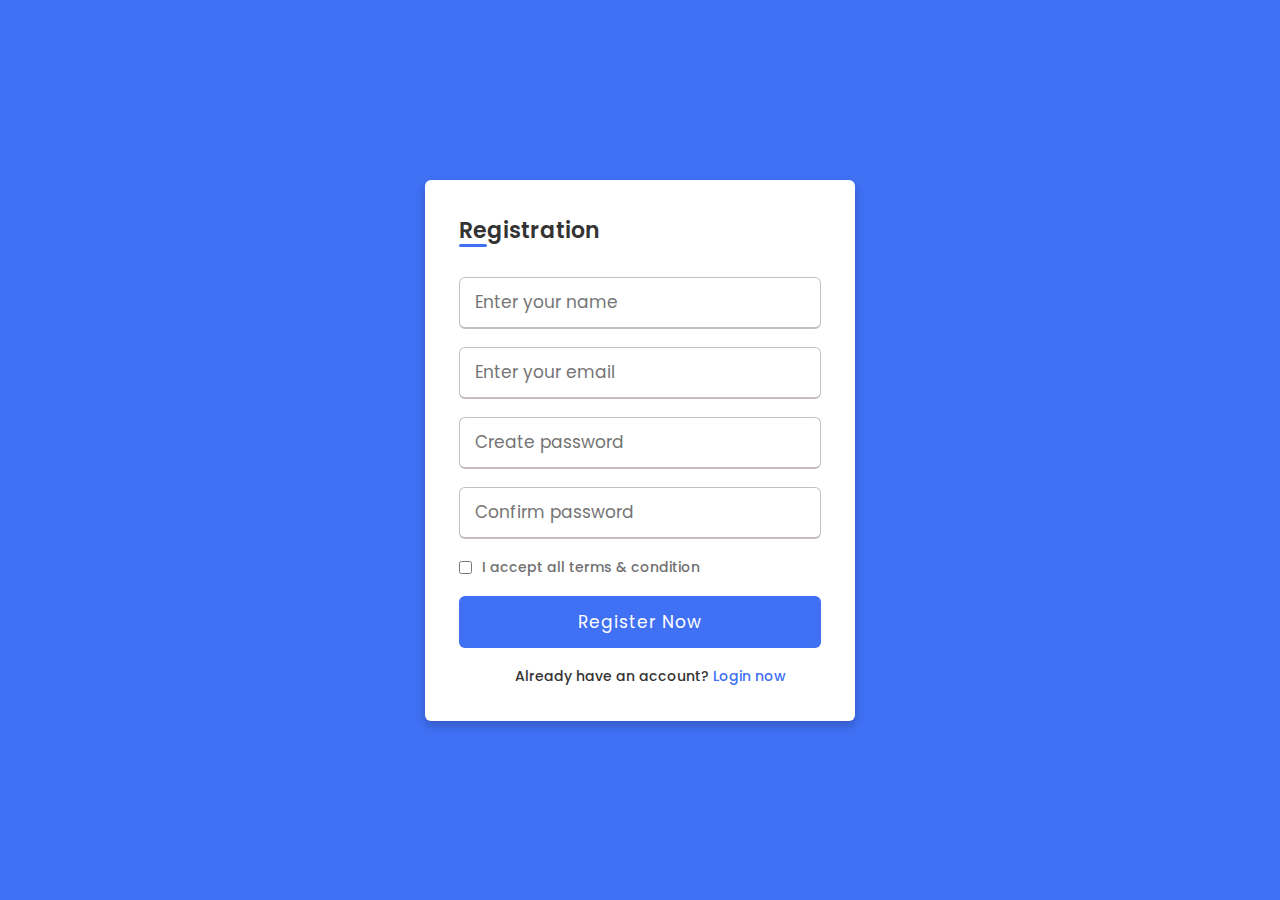
<file: index.html>
<!DOCTYPE html>
<!-- Coding By CodingNepal - codingnepalweb.com -->
<html lang="en" dir="ltr">
  <head>
    <meta charset="UTF-8" />
    <meta name="viewport" content="width=device-width, initial-scale=1.0" />
    <title>Registration or Sign Up form in HTML CSS | CodingLab</title>
    <link rel="stylesheet" href="style.css" />
  </head>
  <body>
    <div class="wrapper">
      <h2>Registration</h2>
      <form action="#">
        <div class="input-box">
          <input type="text" placeholder="Enter your name" required />
        </div>
        <div class="input-box">
          <input type="text" placeholder="Enter your email" required />
        </div>
        <div class="input-box">
          <input type="password" placeholder="Create password" required />
        </div>
        <div class="input-box">
          <input type="password" placeholder="Confirm password" required />
        </div>
        <div class="policy">
          <input type="checkbox" />
          <h3>I accept all terms & condition</h3>
        </div>
        <div class="input-box button">
          <input type="Submit" value="Register Now" />
        </div>
        <div class="text">
          <h3>Already have an account? <a href="login.html">Login now</a></h3>
        </div>
      </form>
    </div>
  </body>
</html>
</file>
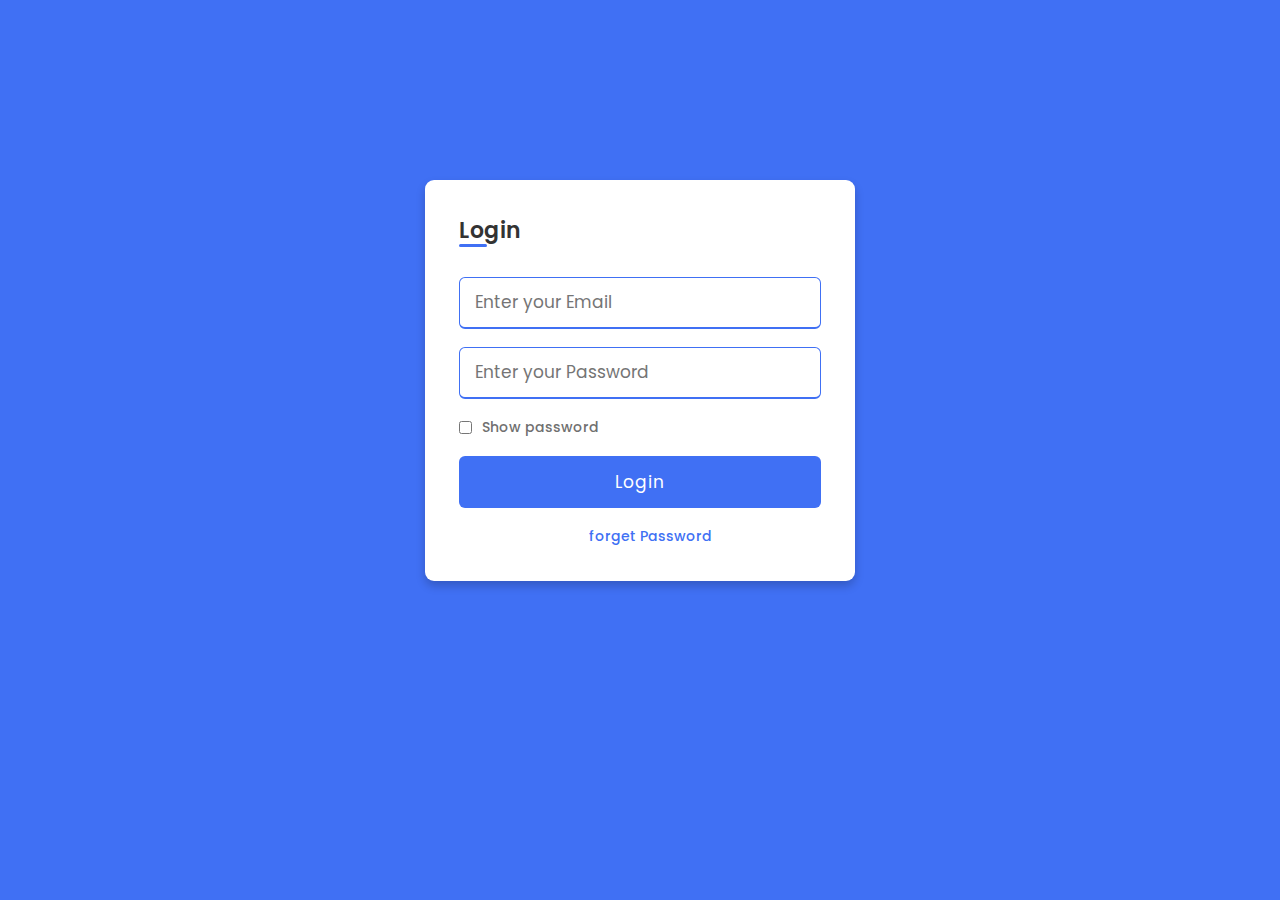
<file: login.html>
<!DOCTYPE html>
<html lang="en">
<head>
    <meta charset="UTF-8">
    <meta name="viewport" content="width=
    , initial-scale=1.0">
    <title>Document</title>
    <link rel="stylesheet" href="style2.css">
</head>
<body>

    <div class="wrapper">
        <h2>Login</h2>
    
        <form action="#">
        <div class="input-box">
            <input type="text" placeholder="Enter your Email" name="" id="">
        </div>
        <div class="input-box">
            <input type="text" placeholder="Enter your Password" name="" id="">
        </div>
        <div class="show">
            <input type="checkbox" name="" id="">
                <h3>Show password</h3>
            </input>
        </div>
        <div class="input-box button">

            
            <input type="submit" value="Login">
        </div>

        <div class="text">
            <h3><a href="Forget Password">forget Password</a></h3>
        
        </div>

       




</form>

    </div>


    
</body>
</html>
</file>
<file: style.css>
@import url('https://fonts.googleapis.com/css?family=Poppins:400,500,600,700&display=swap');
*{
  margin: 0;
  padding: 0;
  box-sizing: border-box;
  font-family: 'Poppins', sans-serif;
}
body{
  min-height: 100vh;
  display: flex;
  align-items: center;
  justify-content: center;
  background: #4070f4;
}
.wrapper{
  position: relative;
  max-width: 430px;
  width: 100%;
  background: #fff;
  padding: 34px;
  border-radius: 6px;
  box-shadow: 0 5px 10px rgba(0,0,0,0.2);
}
.wrapper h2{
  position: relative;
  font-size: 22px;
  font-weight: 600;
  color: #333;
}
.wrapper h2::before{
  content: '';
  position: absolute;
  left: 0;
  bottom: 0;
  height: 3px;
  width: 28px;
  border-radius: 12px;
  background: #4070f4;
}
.wrapper form{
  margin-top: 30px;
}
.wrapper form .input-box{
  height: 52px;
  margin: 18px 0;
}
form .input-box input{
  height: 100%;
  width: 100%;
  outline: none;
  padding: 0 15px;
  font-size: 17px;
  font-weight: 400;
  color: #333;
  border: 1.5px solid #C7BEBE;
  border-bottom-width: 2.5px;
  border-radius: 6px;
  transition: all 0.3s ease;
}
.input-box input:focus,
.input-box input:valid{
  border-color: #4070f4;
}
form .policy{
  display: flex;
  align-items: center;
}
form h3{
  color: #707070;
  font-size: 14px;
  font-weight: 500;
  margin-left: 10px;
}
.input-box.button input{
  color: #fff;
  letter-spacing: 1px;
  border: none;
  background: #4070f4;
  cursor: pointer;
}
.input-box.button input:hover{
  background: #0e4bf1;
}
form .text h3{
 color: #333;
 width: 100%;
 text-align: center;
}
form .text h3 a{
  color: #4070f4;
  text-decoration: none;
}
form .text h3 a:hover{
  text-decoration: underline;
}
</file>
<file: style2.css>
@import url('https://fonts.googleapis.com/css?family=Poppins:400,500,600,700&display=swap');
*{
    margin: 0;
    padding: 0;
    box-sizing: border-box;
    font-family: 'Poppins','Segoe UI', Tahoma, Geneva, Verdana, sans-serif;
}


body {
    min-height: 760px;
    display:flex ;
    background-color:#4070f4;
    align-items: center;
    justify-content: center;
}

.wrapper{
    position: relative;
    max-width: 430px;
    width: 100%;
    background-color: #ffffff;
    padding: 34px;
    border-radius: 9px;
    box-shadow: 0 5px 10px rgba(0,0,0,0.2);
}

.wrapper h2{
    position:relative;
    font-size: 22px;
    font-weight: 600;
    color:#333;
}

.wrapper h2::before{
    content:"";
    position: absolute;
    left: 0;
    bottom: 0;
    height: 3px;
    width: 28px;
    border-radius: 12px;
    background-color: #4070f4;
}

.wrapper form{
    margin-top: 30px;
}

.wrapper form .input-box{
    height: 52px;;
    margin: 18px 0;
    
}

form .input-box input{
  height: 100%;
  width: 100%;
  outline: none;
  padding: 0 15px;
  font-size: 17px;
  font-weight: 400;
  color: #333;
  border: 1.5px solid #C7BEBE;
  border-bottom-width: 2.5px;
  border-radius: 6px;
  transition: all 0.3s ease;
}
.input-box input:focus,
.input-box input:valid{
  border-color: #4070f4;
}
form .show{
  display: flex;
  align-items: center;
}
form h3{
  color: #707070;
  font-size: 14px;
  font-weight: 500;
  margin-left: 10px;
}
.input-box.button input{
  color: #fff;
  letter-spacing: 1px;
  border: none;
  background: #4070f4;
  cursor: pointer;
}
.input-box.button input:hover{
  background: #0e4bf1;
}
form .text h3{
 color: #333;
 width: 100%;
 text-align: center;
}
form .text h3 a{
  color: #4070f4;
  text-decoration: none;
}
form .text h3 a:hover{
  text-decoration: underline;
}
</file>
